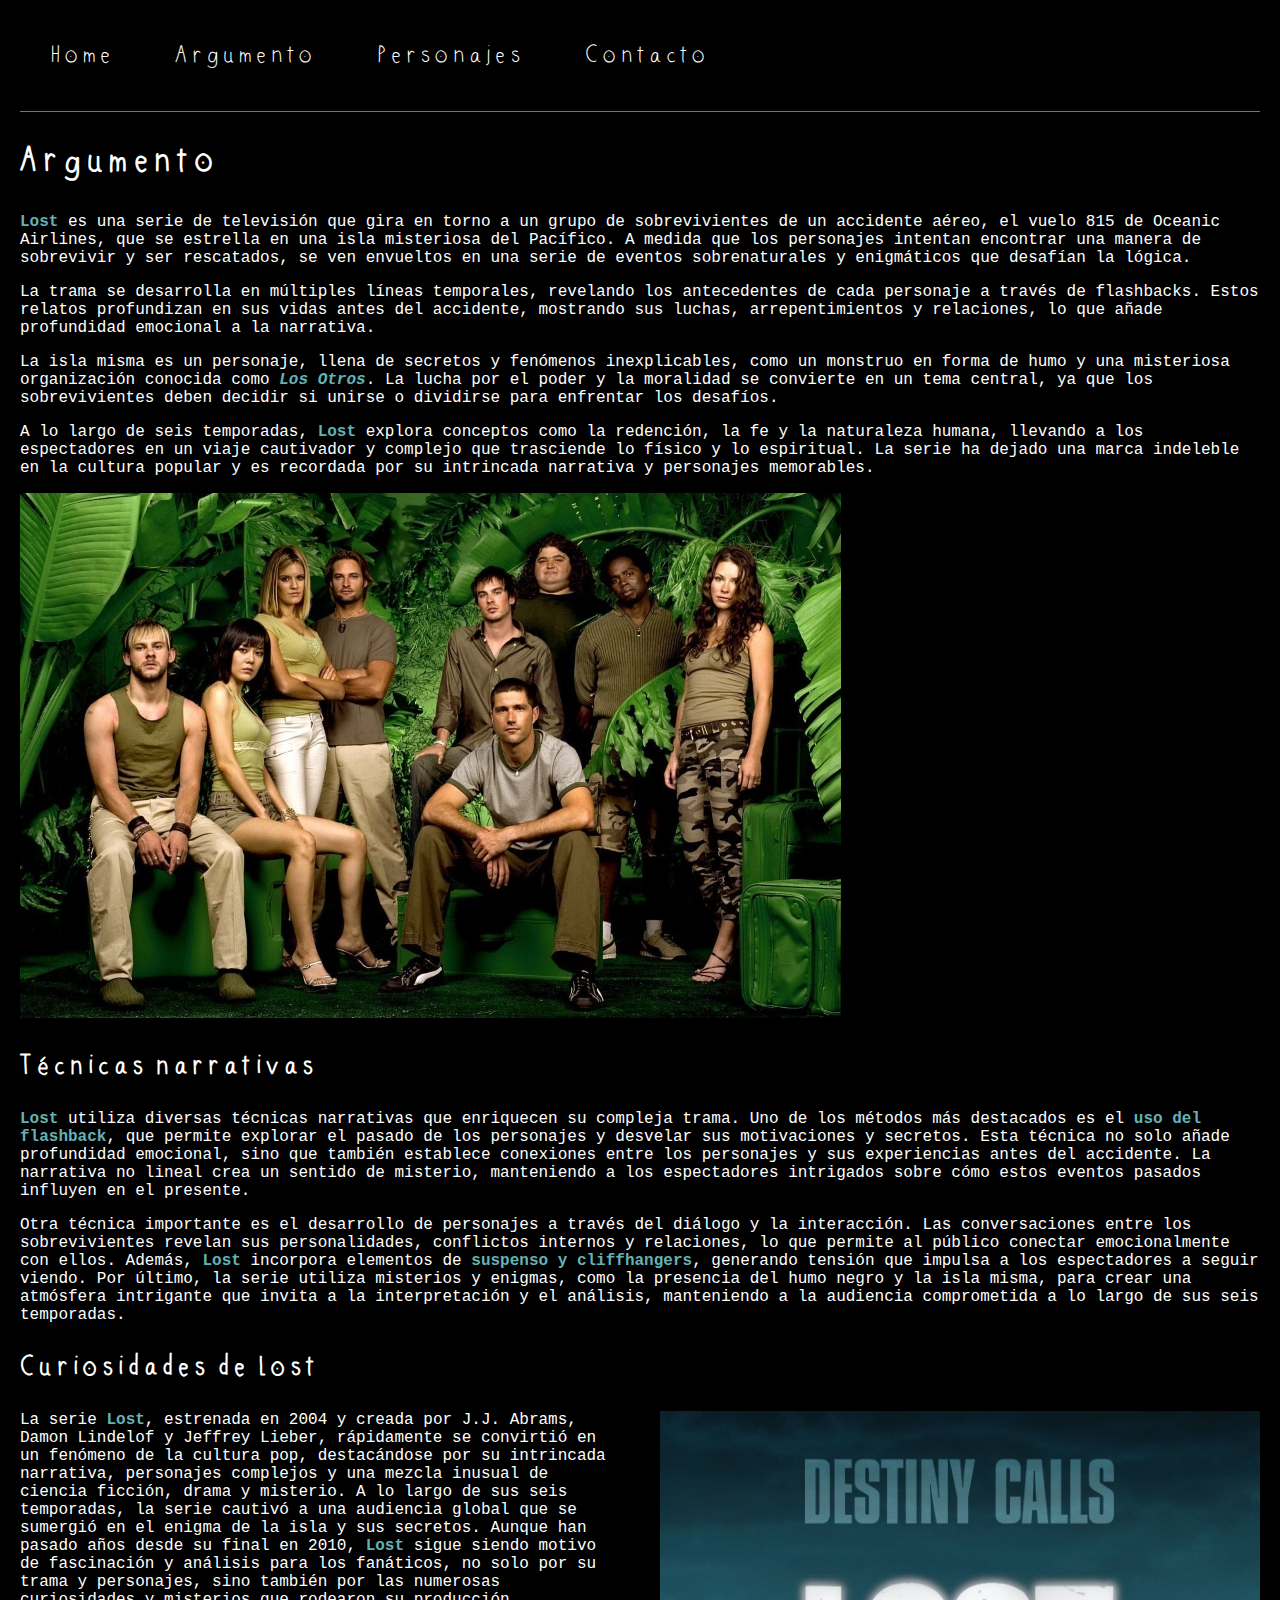
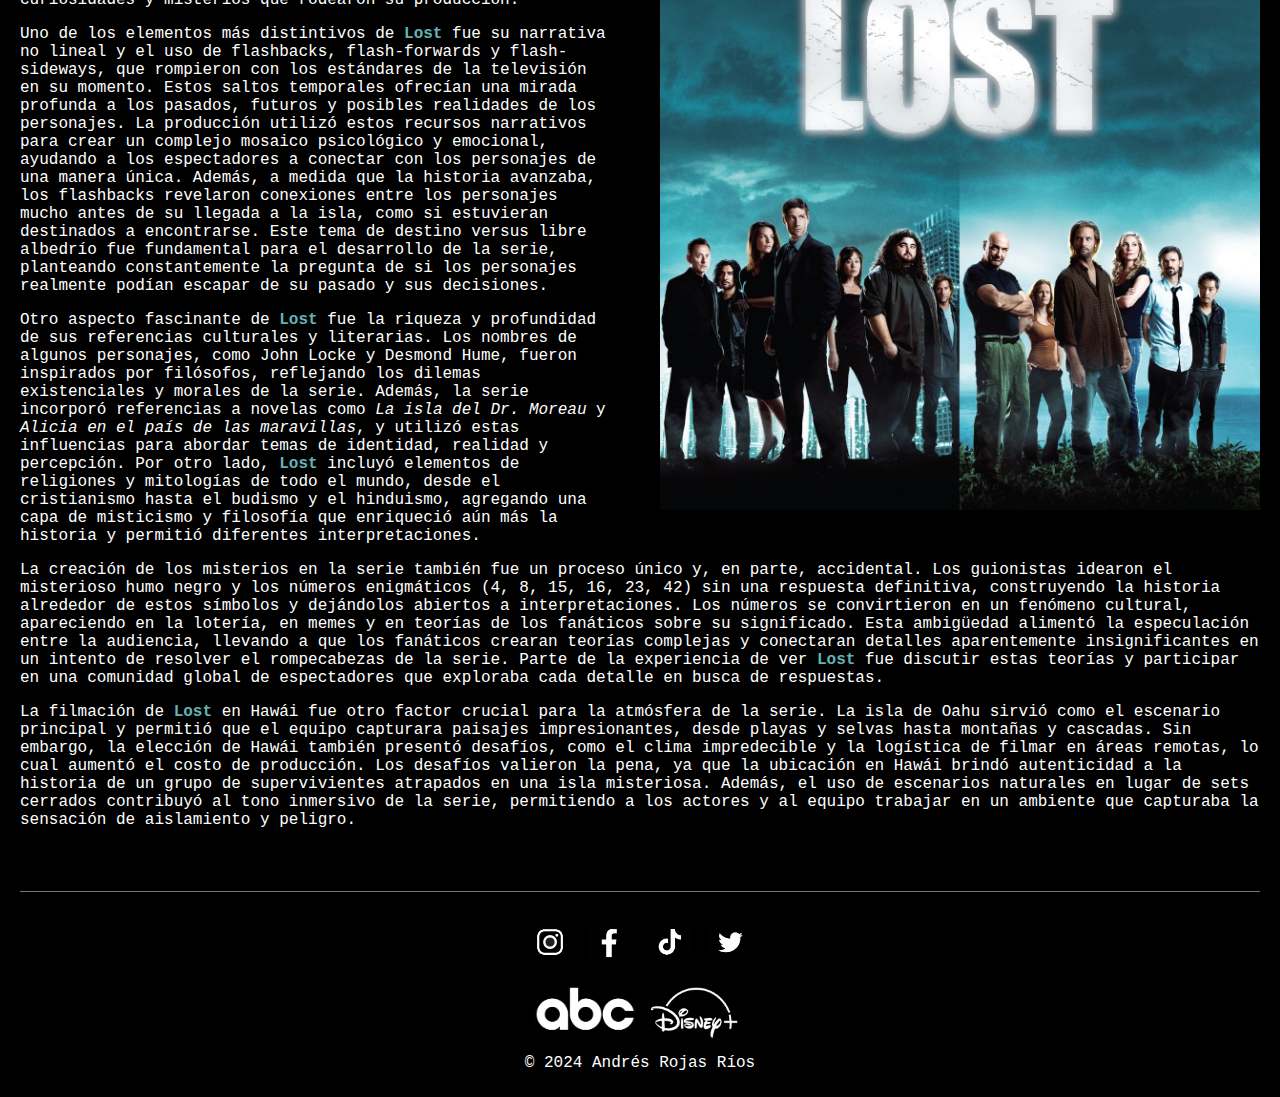
<file: biografia.html>
<!DOCTYPE html>
<html lang="es">

<head>
    <meta charset="UTF-8">
    <title>Lost: Argumento</title>
    <link rel="stylesheet" href="css/estilos.css">
    <link href='https://fonts.googleapis.com/css?family=rubik' rel='stylesheet'>
    <link rel="icon" href="images/favicon.ico" type="image/x-icon">
</head>
<header>
    <nav>
        <ul>
            <li><a href="index.html">Home</a></li>
            <li><a href="biografia.html">Argumento</a></li>
            <li><a href="portfolio.html">Personajes</a></li>
            <li><a href="contacto.html">Contacto</a></li>
        </ul>
    </nav>
</header>

<body>
    <article>
        <h2>Argumento</h2>
        <p><strong>Lost</strong> es una serie de televisión que gira en torno a un grupo de sobrevivientes de un
            accidente
            aéreo, el vuelo
            815 de Oceanic Airlines, que se estrella en una isla misteriosa del Pacífico. A medida que los personajes
            intentan encontrar una manera de sobrevivir y ser rescatados, se ven envueltos en una serie de eventos
            sobrenaturales y enigmáticos que desafían la lógica.</p>
        <p>La trama se desarrolla en múltiples líneas temporales, revelando los antecedentes de cada personaje a través
            de
            flashbacks. Estos relatos profundizan en sus vidas antes del accidente, mostrando sus luchas,
            arrepentimientos y
            relaciones, lo que añade profundidad emocional a la narrativa.</p>
        <p>La isla misma es un personaje, llena de secretos y fenómenos inexplicables, como un monstruo en forma de humo
            y
            una misteriosa organización conocida como <strong><i>Los Otros</i></strong>. La lucha por el poder y la
            moralidad se convierte en un
            tema central, ya que los sobrevivientes deben decidir si unirse o dividirse para enfrentar los desafíos.</p>
        <p>A lo largo de seis temporadas, <strong>Lost</strong> explora conceptos como la redención, la fe y la
            naturaleza
            humana, llevando
            a los espectadores en un viaje cautivador y complejo que trasciende lo físico y lo espiritual. La serie ha
            dejado una marca indeleble en la cultura popular y es recordada por su intrincada narrativa y personajes
            memorables.</p>

            <img src="images/lost_full.jpeg">

        <h3>Técnicas narrativas</h3>
        <p><strong>Lost</strong> utiliza diversas técnicas narrativas que enriquecen su compleja trama. Uno de los
            métodos
            más destacados
            es el <strong>uso del flashback</strong>, que permite explorar el pasado de los personajes y desvelar sus
            motivaciones y
            secretos. Esta técnica no solo añade profundidad emocional, sino que también establece conexiones entre los
            personajes y sus experiencias antes del accidente. La narrativa no lineal crea un sentido de misterio,
            manteniendo a los espectadores intrigados sobre cómo estos eventos pasados influyen en el presente.
        </p>
        <p>Otra técnica importante es el desarrollo de personajes a través del diálogo y la interacción. Las
            conversaciones
            entre los sobrevivientes revelan sus personalidades, conflictos internos y relaciones, lo que permite al
            público
            conectar emocionalmente con ellos. Además, <strong>Lost</strong> incorpora elementos de <strong>suspenso y
                cliffhangers</strong>,
            generando
            tensión que impulsa a los espectadores a seguir viendo. Por último, la serie utiliza misterios y enigmas,
            como
            la presencia del humo negro y la isla misma, para crear una atmósfera intrigante que invita a la
            interpretación
            y el análisis, manteniendo a la audiencia comprometida a lo largo de sus seis temporadas.
        </p>
        <h3>Curiosidades de Lost</h3>
            <img id="img_curiosidades" src="images/lost_curiosidades.jpeg" width="600">
            <p>
                La serie <strong>Lost</strong>, estrenada en 2004 y creada por J.J. Abrams, Damon Lindelof y Jeffrey
                Lieber, rápidamente se convirtió en un fenómeno de la cultura pop, destacándose por su intrincada
                narrativa, personajes complejos y una mezcla inusual de ciencia ficción, drama y misterio. A lo largo de
                sus seis temporadas, la serie cautivó a una audiencia global que se sumergió en el enigma de la isla y
                sus secretos. Aunque han pasado años desde su final en 2010, <strong>Lost</strong> sigue siendo motivo
                de fascinación y análisis para los fanáticos, no solo por su trama y personajes, sino también por las
                numerosas curiosidades y misterios que rodearon su producción.
            </p>

            <p>
                Uno de los elementos más distintivos de <strong>Lost</strong> fue su narrativa no lineal y el uso de
                flashbacks, flash-forwards y flash-sideways, que rompieron con los estándares de la televisión en su
                momento. Estos saltos temporales ofrecían una mirada profunda a los pasados, futuros y posibles
                realidades de los personajes. La producción utilizó estos recursos narrativos para crear un complejo
                mosaico psicológico y emocional, ayudando a los espectadores a conectar con los personajes de una manera
                única. Además, a medida que la historia avanzaba, los flashbacks revelaron conexiones entre los
                personajes mucho antes de su llegada a la isla, como si estuvieran destinados a encontrarse. Este tema
                de destino versus libre albedrío fue fundamental para el desarrollo de la serie, planteando
                constantemente la pregunta de si los personajes realmente podían escapar de su pasado y sus decisiones.
            </p>

            <p>
                Otro aspecto fascinante de <strong>Lost</strong> fue la riqueza y profundidad de sus referencias
                culturales y literarias. Los nombres de algunos personajes, como John Locke y Desmond Hume, fueron
                inspirados por filósofos, reflejando los dilemas existenciales y morales de la serie. Además, la serie
                incorporó referencias a novelas como <em>La isla del Dr. Moreau</em> y <em>Alicia en el país de las
                    maravillas</em>, y utilizó estas influencias para abordar temas de identidad, realidad y percepción.
                Por otro lado, <strong>Lost</strong> incluyó elementos de religiones y mitologías de todo el mundo,
                desde el cristianismo hasta el budismo y el hinduismo, agregando una capa de misticismo y filosofía que
                enriqueció aún más la historia y permitió diferentes interpretaciones.
            </p>

            <p>
                La creación de los misterios en la serie también fue un proceso único y, en parte, accidental. Los
                guionistas idearon el misterioso humo negro y los números enigmáticos (4, 8, 15, 16, 23, 42) sin una
                respuesta definitiva, construyendo la historia alrededor de estos símbolos y dejándolos abiertos a
                interpretaciones. Los números se convirtieron en un fenómeno cultural, apareciendo en la lotería, en
                memes y en teorías de los fanáticos sobre su significado. Esta ambigüedad alimentó la especulación entre
                la audiencia, llevando a que los fanáticos crearan teorías complejas y conectaran detalles aparentemente
                insignificantes en un intento de resolver el rompecabezas de la serie. Parte de la experiencia de ver
                <strong>Lost</strong> fue discutir estas teorías y participar en una comunidad global de espectadores
                que exploraba cada detalle en busca de respuestas.
            </p>

            <p>
                La filmación de <strong>Lost</strong> en Hawái fue otro factor crucial para la atmósfera de la serie. La
                isla de Oahu sirvió como el escenario principal y permitió que el equipo capturara paisajes
                impresionantes, desde playas y selvas hasta montañas y cascadas. Sin embargo, la elección de Hawái
                también presentó desafíos, como el clima impredecible y la logística de filmar en áreas remotas, lo cual
                aumentó el costo de producción. Los desafíos valieron la pena, ya que la ubicación en Hawái brindó
                autenticidad a la historia de un grupo de supervivientes atrapados en una isla misteriosa. Además, el
                uso de escenarios naturales en lugar de sets cerrados contribuyó al tono inmersivo de la serie,
                permitiendo a los actores y al equipo trabajar en un ambiente que capturaba la sensación de aislamiento
                y peligro.
            </p>


    </article>

</body>

<footer>

    <ul class="redes_sociales">
        <li><a href="https://www.instagram.com" target="_blank"><img src="images/instagram.png"></a></li>
        <li><a href="https://www.facebook.com" target="_blank"><img src="images/facebook.png"></a></li>
        <li><a href="https://www.tiktok.com" target="_blank"> <img src="images/tiktok.png"></a></li>
        <li><a href="https://www.x.com" target="_blank"><img src="images/twitter.png"></a></li>
    </ul>

    <div>
        <img src="images/abc_logo.png" width="100">
        <img src="images/disney_logo.jpg" width="100">
    </div>

    <div>
        <p>© 2024 Andrés Rojas Ríos</p>
    </div>
</footer>

</html>
</file>
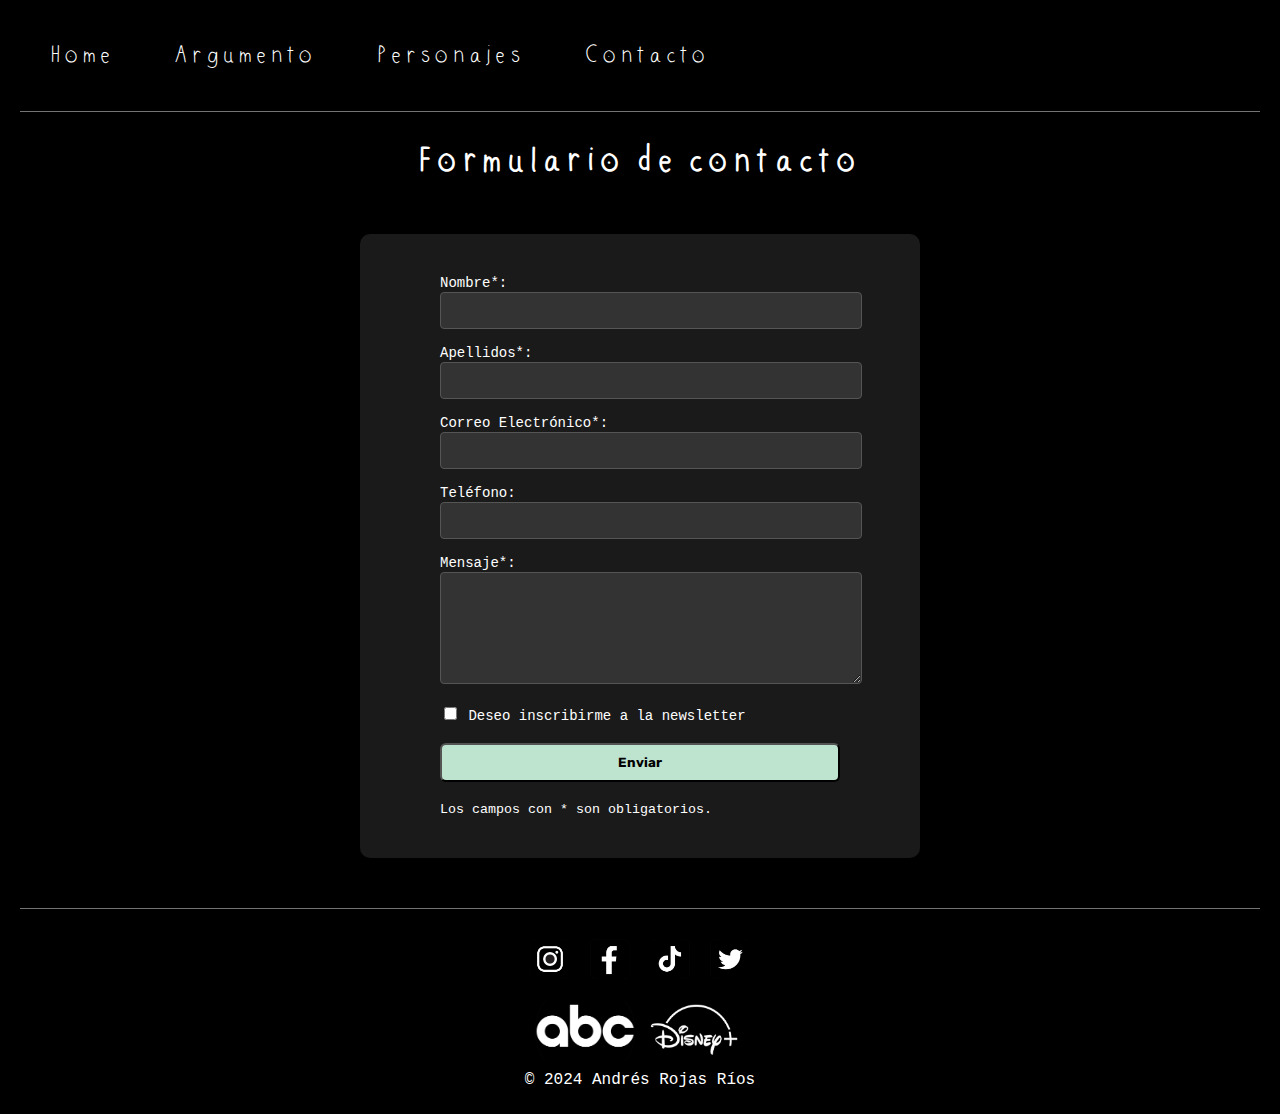
<file: contacto.html>
<!DOCTYPE html>
<html lang="es">
<head>
    <meta charset="UTF-8">
    <title>Lost: Contacto</title>
    <link rel="stylesheet" href="css/estilos.css">
    <link href='https://fonts.googleapis.com/css?family=rubik' rel='stylesheet'>
    <link rel="icon" href="images/favicon.ico" type="image/x-icon">
</head>
<header>
    <nav>
        <ul>
            <li><a href="index.html">Home</a></li>
            <li><a href="biografia.html">Argumento</a></li>
            <li><a href="portfolio.html">Personajes</a></li>
            <li><a href="contacto.html">Contacto</a></li>
        </ul>
    </nav>
</header>
<body>

    <h2 class="centrado">Formulario de contacto</h2>

    <form action="/enviar" method="post">
        

        <label>Nombre*:</label>
        <input type="text" required>
        

        <label>Apellidos*:</label>
        <input type="text" required>


        <label>Correo Electrónico*:</label>
        <input type="email" required>

        <label>Teléfono:</label>
        <input type="tel">


        <label>Mensaje*:</label>
        <textarea rows="6" required></textarea>

        <label>
            <input type="checkbox">
            Deseo inscribirme a la newsletter
        </label><br><br>
        
        <button type="submit">Enviar</button><br><br>
        <small>Los campos con * son obligatorios.</small>
    </form>

</body>
<footer>

    <ul class="redes_sociales">
        <li><a href="https://www.instagram.com" target="_blank"><img src="images/instagram.png"></a></li>
        <li><a href="https://www.facebook.com" target="_blank"><img src="images/facebook.png"></a></li>
        <li><a href="https://www.tiktok.com" target="_blank"> <img src="images/tiktok.png"></a></li>
        <li><a href="https://www.x.com" target="_blank"><img src="images/twitter.png"></a></li>
    </ul>

    <div>
        <img src="images/abc_logo.png" width="100">
        <img src="images/disney_logo.jpg" width="100">
    </div>

    <div>
        <p>© 2024 Andrés Rojas Ríos</p>
    </div>
</footer>
</html>
</file>
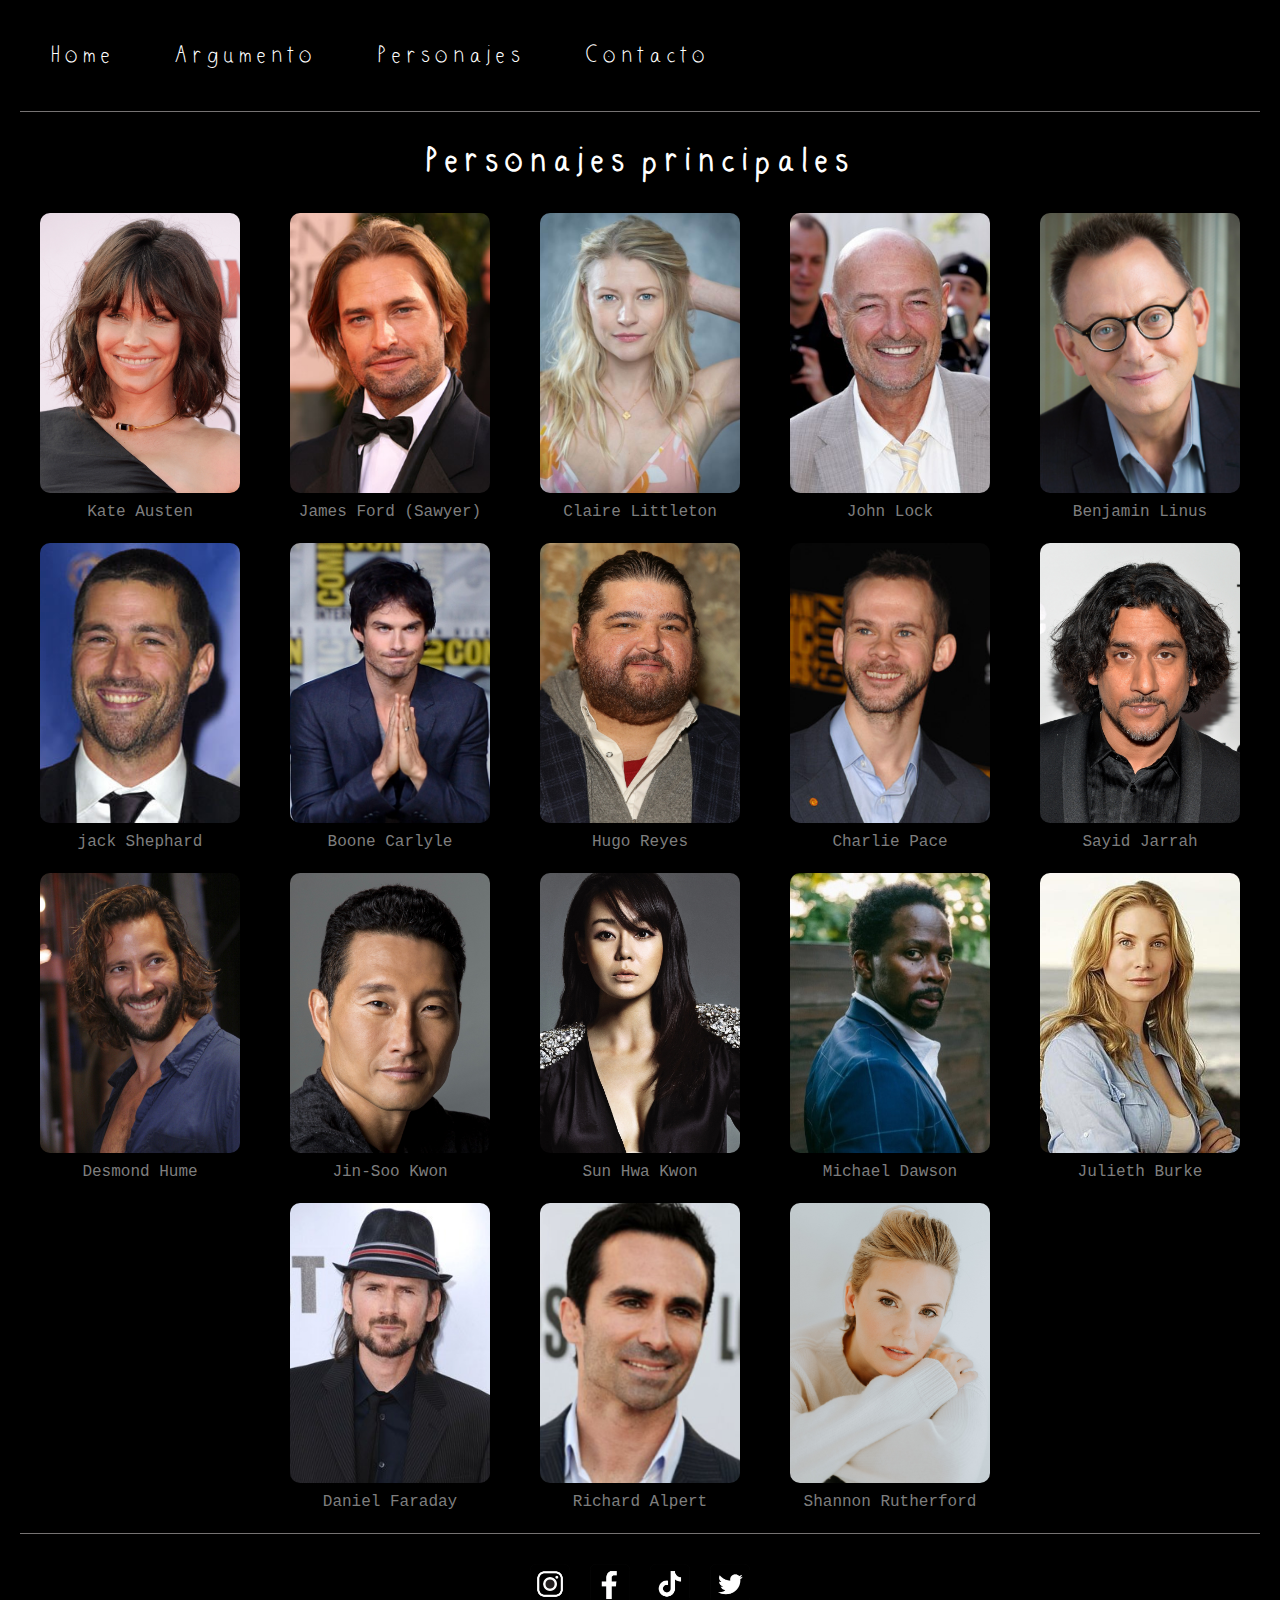
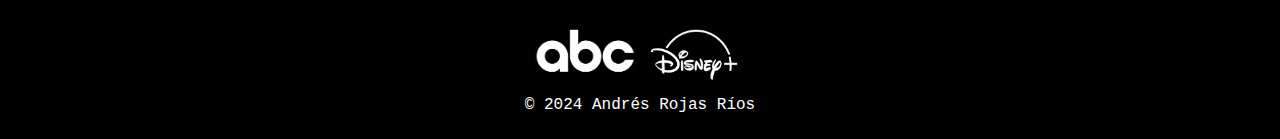
<file: portfolio.html>
<!DOCTYPE html>
<html lang="es">
<head>
    <meta charset="UTF-8">
    <title>Lost: Personajes</title>
    <link rel="stylesheet" href="css/estilos.css">
    <link href='https://fonts.googleapis.com/css?family=rubik' rel='stylesheet'>
    <link rel="icon" href="images/favicon.ico" type="image/x-icon">
</head>
<header>
  <nav>
      <ul>
          <li><a href="index.html">Home</a></li>
          <li><a href="biografia.html">Argumento</a></li>
          <li><a href="portfolio.html">Personajes</a></li>
          <li><a href="contacto.html">Contacto</a></li>
      </ul>
  </nav>
</header>
<body>

    <h2 class="centrado">Personajes principales</h2>
    <div class="galleria_per">
        <div class="imagen_per">
          <img src="images/01kate.jpeg" alt="Kate">
          <p>Kate Austen</p>
        </div>
        <div class="imagen_per">
            <img src="images/02James.jpeg" alt="James">
            <p>James Ford (Sawyer)</p>
          </div>
          <div class="imagen_per">
            <img src="images/03Claire.jpeg" alt="Kate">
            <p>Claire Littleton</p>
          </div>
          <div class="imagen_per">
            <img src="images/04John.jpeg" alt="John">
            <p>John Lock</p>
          </div>
          <div class="imagen_per">
            <img src="images/05Ben.jpeg" alt="Ben">
            <p>Benjamin Linus</p>
          </div>
          <div class="imagen_per">
            <img src="images/06Jack.jpeg" alt="Jack">
            <p>jack Shephard</p>
          </div>
          <div class="imagen_per">
            <img src="images/07Boone.jpeg" alt="Boone">
            <p>Boone Carlyle</p>
          </div>
          <div class="imagen_per">
            <img src="images/08Hugo.jpeg" alt="Hugo">
            <p>Hugo Reyes</p>
          </div>
          <div class="imagen_per">
            <img src="images/09Charlie.jpeg" alt="Charlie">
            <p>Charlie Pace</p>
          </div>
          <div class="imagen_per">
            <img src="images/10Sayid.jpeg" alt="Sayid">
            <p>Sayid Jarrah</p>
          </div>
          <div class="imagen_per">
            <img src="images/11Desmond.jpeg" alt="Desmond">
            <p>Desmond Hume</p>
          </div>
          <div class="imagen_per">
            <img src="images/12Jin.jpeg" alt="Jin">
            <p>Jin-Soo Kwon</p>
          </div>
          <div class="imagen_per">
            <img src="images/13Sun.jpeg" alt="Sun">
            <p>Sun Hwa Kwon</p>
          </div>
          <div class="imagen_per">
            <img src="images/14Michael.jpeg" alt="Michael">
            <p>Michael Dawson</p>
          </div>
          <div class="imagen_per">
            <img src="images/15Julieth.jpeg" alt="Julieth">
            <p>Julieth Burke</p>
          </div>
          <div class="imagen_per">
            <img src="images/16Daniel.jpeg" alt="Daniel">
            <p>Daniel Faraday</p>
          </div>
          <div class="imagen_per">
            <img src="images/17Richard.jpeg" alt="Richard">
            <p>Richard Alpert</p>
          </div>
          <div class="imagen_per">
            <img src="images/18Shannon.jpeg" alt="Shannon">
            <p>Shannon Rutherford</p>
          </div>
    </div>
</body>

<footer>

  <ul class="redes_sociales">
      <li><a href="https://www.instagram.com" target="_blank"><img src="images/instagram.png"></a></li>
      <li><a href="https://www.facebook.com" target="_blank"><img src="images/facebook.png"></a></li>
      <li><a href="https://www.tiktok.com" target="_blank"> <img src="images/tiktok.png"></a></li>
      <li><a href="https://www.x.com" target="_blank"><img src="images/twitter.png"></a></li>
  </ul>
  <div>
    <img src="images/abc_logo.png" width="100">
    <img src="images/disney_logo.jpg" width="100">
</div>

  <div>
      <p>© 2024 Andrés Rojas Ríos</p>
  </div>
</footer>
</html>
</file>
<file: css/estilos.css>
@font-face {
  font-family: "Lost";
  src: url("Lost.ttf") format("truetype");
}

/* Estilos generales*/
body {
  background-color: #000; 
  font-family: "Courier New", Courier, monospace;
  margin: 0 20px;
}

article {

  margin-bottom: 5%;
  font-family: "Courier New", Courier, monospace;
}

ul.curiosidades li {
  margin: 5px;
  font-family: "Courier New", Courier, monospace;
}

h1, h2, h3, p, #titulo_imagen, li a, li, label, textarea, small {
  color: #fff; 
}

h1, h2, h3, li a, #titulo_imagen {
  font-family: "Lost", sans-serif; 
}

h1 {
  font-size: 45px;
}

h2 {
  font-size: 35px;
  text-align: left; 
}

h3 {
  font-size: 27px; 
  text-align: left; 
}


strong {
  color:#65b2b4;
}

.centrado {
  text-align: center;
}

/* Index */
#contenedor_imagen_index {
  text-align: center; /*comprobar si es necesario*/
}

#titulo_imagen {
  position: absolute; 
  top: 30%; 
  left: 50%; 
  transform: translate(-50%, -50%); 
  font-size: 60px; 
}

#contenedor_video_index {

  display: flex;
  flex-wrap: wrap;
  justify-content: center;
  gap: 50px;
  margin-bottom: 50px;

}

#img_curiosidades {
  float: right;

  margin-left: 50px;
}


/* menú de navegación */
nav {
  border-bottom: 1px solid rgb(118, 115, 115); 
}

ul {
  list-style-type: none;
  margin: 0; 
  padding: 0;
  overflow: hidden; 
}

li {
  float: left; 
}

ol {
  margin-bottom: 30px; /* para evitar que se solape con el footer*/
}

nav a {
  display: block; 
  padding: 40px 30px; 
  text-decoration: none; 
  font-size: 25px;
}

nav a:hover {
  color: #65b2b4; 
  text-decoration: solid; 
  transform: scale(1.1); 
}

/* Footer y redes sociales */
footer {
  border-top: 1px solid rgb(118, 115, 115);
  display: flex; 
  flex-direction: column;
  align-items: center;
  padding: 20px 0;

}

.redes_sociales {
  list-style-type: none; 
  display: flex; 
  justify-content: center; 
  margin: 10px 0;
}

.redes_sociales li {
  margin: 0 10px; 
}

.redes_sociales img {
  width: 40px; 
  height: auto; 

}

.redes_sociales img:hover {
  transform: scale(1.2); 
}

footer p {
  font-size: 16px; 
  margin: 5px 0; 
}

/* galería de personajes */
.galleria_per {
  display: flex; 
  flex-wrap: wrap; 
  gap: 50px; 
  justify-content: center; 
  margin-bottom: 50px; 
}

.imagen_per { /* contenedor de cada imagen*/
  width: 200px; 
  height: 280px;
  text-align: center; 
  box-sizing: border-box; 
}

.imagen_per img {
  width: 100%; 
  height: 100%; 
  object-fit: cover; 
  border-radius: 10px; 
}

.imagen_per img:hover {
  box-shadow: 0 0 20px rgba(156, 192, 193, 0.8);
}

.imagen_per p {
  margin-top: 5px; 
  font-size: 16px; 
  color: #7e7e7e; 
}


  /* formulario */
form {
  background-color: #1a1a1a;
  border-radius: 10px;
  padding-top: 40px;
  padding-bottom: 40px;
  padding-left: 80px;
  padding-right: 80px;
  max-width: 400px;
  margin: 50px auto;
}

form label {
  font-size: 14px;
}

form input[type="text"],
form input[type="email"],
form input[type="tel"],
form textarea {
  width: 100%; 
  padding: 10px; 
  margin-bottom: 15px;
  background-color: #333;
  border: 1px solid #555;
  border-radius: 4px; 
  font-family: "Rubik", sans-serif; /* fuente tomada de google*/
}

form input[type="text"]:focus,
form input[type="email"]:focus,
form input[type="tel"]:focus,
form textarea:focus {
  border-color: #a3d6bb; 
  outline: none;
}


form button {
  background-color: #bee3cf; 
  color: #000; 
  border-radius: 6px; 
  padding: 10px 20px;
  font-family: "Rubik", sans-serif;
  font-weight: bold; 
  width: 100%; 
}
</file>
